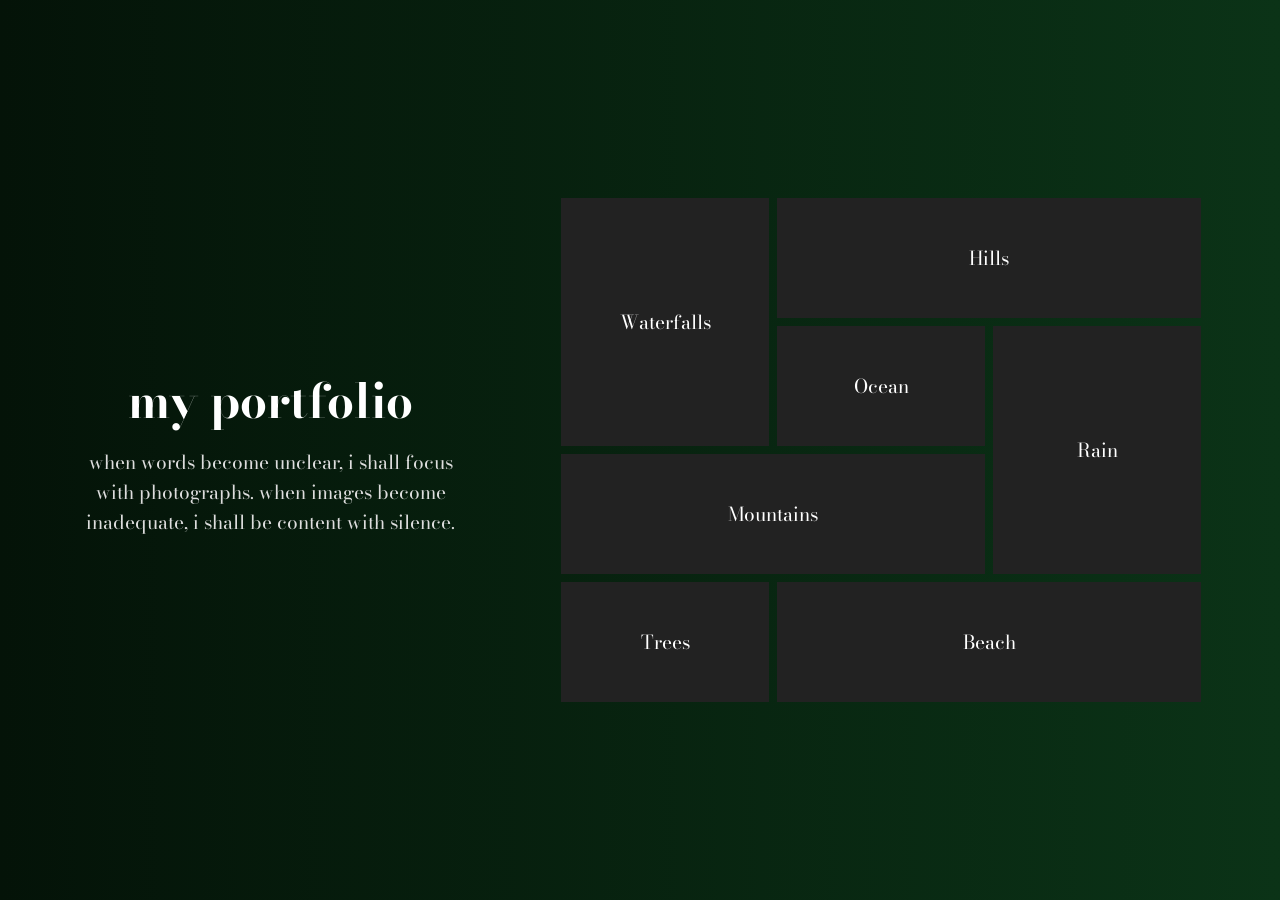
<file: index.html>
<!DOCTYPE html>
<html lang="en">
<head>
    <meta charset="UTF-8">
    <meta http-equiv="X-UA-Compatible" content="IE=edge">
    <meta name="viewport" content="width=device-width, initial-scale=1.0">
    <title>Document</title>
    <link rel="stylesheet" href="style.css"> 
</head>

<body>
    <div class="container">
    <div class="left-text">
        <h2 class="heading">my portfolio</h2>
        <p class="subheading">when words become unclear, i shall focus with photographs. when images become inadequate, i shall be content with silence. </p>
    </div>
    <div class="gallery">
     <div class="box row-2"style="background-image: url(https://images.unsplash.com/photo-1487734092093-e5b02908580e?ixlib=rb-4.0.3&ixid=MnwxMjA3fDB8MHxzZWFyY2h8MTB8fHdhdGVyZmFsbHN8ZW58MHx8MHx8&auto=format&fit=crop&w=400&q=60);">Waterfalls</div>
     <div class="box col-2" style="background-image: url(https://images.unsplash.com/photo-1469474968028-56623f02e42e?ixlib=rb-4.0.3&ixid=MnwxMjA3fDB8MHxzZWFyY2h8OXx8aGlsbCUyMHdpdGglMjBzdW58ZW58MHx8MHx8&auto=format&fit=crop&w=400&q=60);">Hills</div>
     <div class="box" style="background-image: url(https://images.unsplash.com/photo-1525956023932-d2ef7c8fefd2?ixlib=rb-4.0.3&ixid=MnwxMjA3fDB8MHxzZWFyY2h8OHx8b2NlYW4lMjB3aXRoJTIwc3VufGVufDB8fDB8fA%3D%3D&auto=format&fit=crop&w=400&q=60);">Ocean</div>
     <div class="box row-2" style="background-image: url(https://images.unsplash.com/photo-1525939864518-b53937989bbd?ixlib=rb-4.0.3&ixid=MnwxMjA3fDB8MHxzZWFyY2h8MTB8fHJhaW58ZW58MHx8MHx8&auto=format&fit=crop&w=400&q=60);">Rain</div>
     <div class="box col-2" style="background-image: url(https://images.unsplash.com/photo-1434394354979-a235cd36269d?ixlib=rb-4.0.3&ixid=MnwxMjA3fDB8MHxzZWFyY2h8MTJ8fG1vdW50YWluc3xlbnwwfHwwfHw%3D&auto=format&fit=crop&w=400&q=60  );">Mountains</div>
     <div class="box" style="background-image: url(https://images.unsplash.com/photo-1477768663691-75454fd8e870?ixlib=rb-4.0.3&ixid=MnwxMjA3fDB8MHxzZWFyY2h8MjB8fHRyZWVzfGVufDB8fDB8fA%3D%3D&auto=format&fit=crop&w=400&q=60);">Trees</div>
     <div class="box col-2" style="background-image: url(https://images.unsplash.com/photo-1507525428034-b723cf961d3e?ixlib=rb-4.0.3&ixid=MnwxMjA3fDB8MHxzZWFyY2h8Mnx8YmVhY2h8ZW58MHx8MHx8&auto=format&fit=crop&w=400&q=60);">Beach</div>
    </div>
    </div>
    
</body>
</html>
</file>
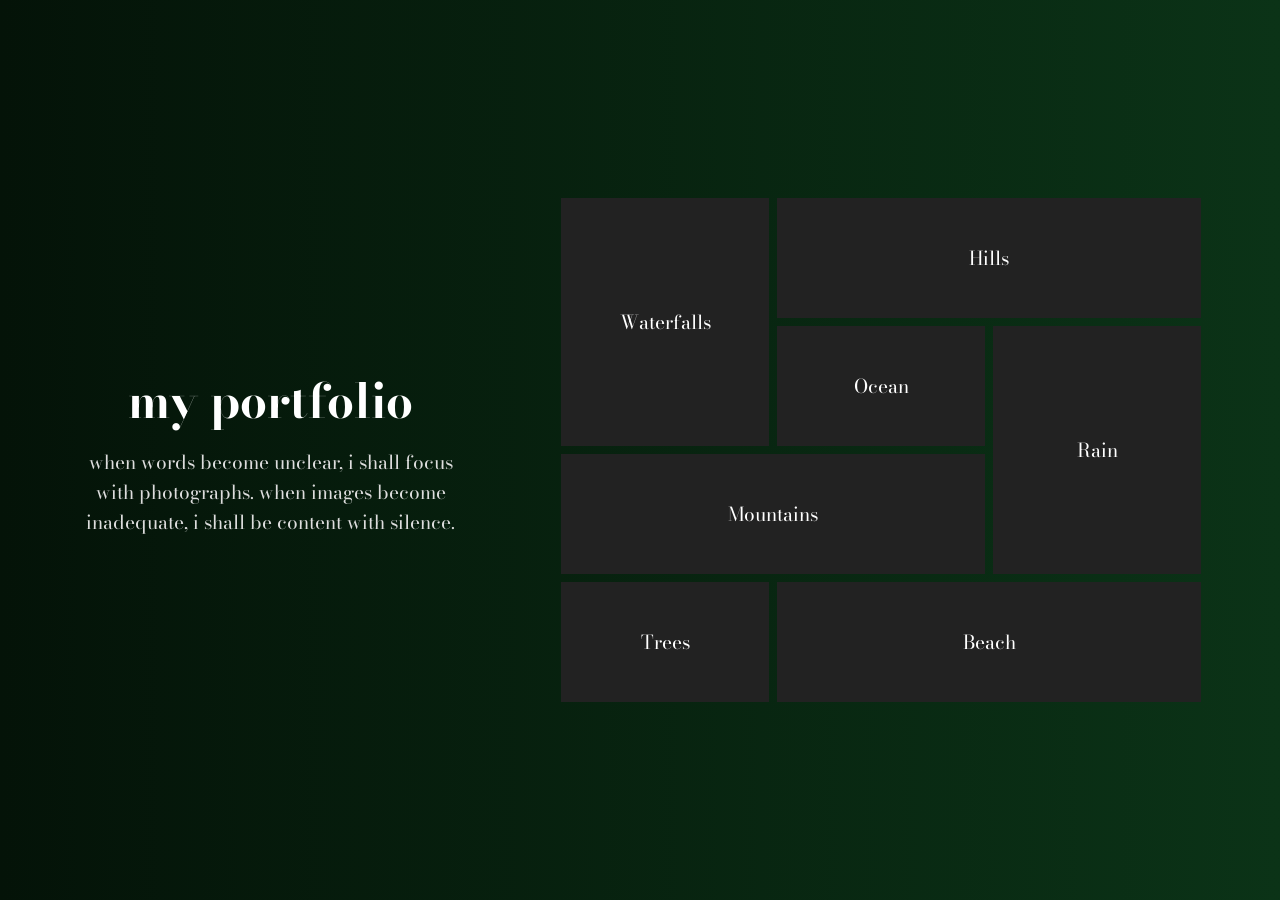
<file: my portfolio/myportfolio.html.html>
<!DOCTYPE html>
<html lang="en">
<head>
    <meta charset="UTF-8">
    <meta http-equiv="X-UA-Compatible" content="IE=edge">
    <meta name="viewport" content="width=device-width, initial-scale=1.0">
    <title>Document</title>
    <link rel="stylesheet" href="myportfolio.css.css"> 
</head>

<body>
    <div class="container">
    <div class="left-text">
        <h2 class="heading">my portfolio</h2>
        <p class="subheading">when words become unclear, i shall focus with photographs. when images become inadequate, i shall be content with silence. </p>
    </div>
    <div class="gallery">
     <div class="box row-2"style="background-image: url(https://images.unsplash.com/photo-1487734092093-e5b02908580e?ixlib=rb-4.0.3&ixid=MnwxMjA3fDB8MHxzZWFyY2h8MTB8fHdhdGVyZmFsbHN8ZW58MHx8MHx8&auto=format&fit=crop&w=400&q=60);">Waterfalls</div>
     <div class="box col-2" style="background-image: url(https://images.unsplash.com/photo-1469474968028-56623f02e42e?ixlib=rb-4.0.3&ixid=MnwxMjA3fDB8MHxzZWFyY2h8OXx8aGlsbCUyMHdpdGglMjBzdW58ZW58MHx8MHx8&auto=format&fit=crop&w=400&q=60);">Hills</div>
     <div class="box" style="background-image: url(https://images.unsplash.com/photo-1525956023932-d2ef7c8fefd2?ixlib=rb-4.0.3&ixid=MnwxMjA3fDB8MHxzZWFyY2h8OHx8b2NlYW4lMjB3aXRoJTIwc3VufGVufDB8fDB8fA%3D%3D&auto=format&fit=crop&w=400&q=60);">Ocean</div>
     <div class="box row-2" style="background-image: url(https://images.unsplash.com/photo-1525939864518-b53937989bbd?ixlib=rb-4.0.3&ixid=MnwxMjA3fDB8MHxzZWFyY2h8MTB8fHJhaW58ZW58MHx8MHx8&auto=format&fit=crop&w=400&q=60);">Rain</div>
     <div class="box col-2" style="background-image: url(https://images.unsplash.com/photo-1434394354979-a235cd36269d?ixlib=rb-4.0.3&ixid=MnwxMjA3fDB8MHxzZWFyY2h8MTJ8fG1vdW50YWluc3xlbnwwfHwwfHw%3D&auto=format&fit=crop&w=400&q=60  );">Mountains</div>
     <div class="box" style="background-image: url(https://images.unsplash.com/photo-1477768663691-75454fd8e870?ixlib=rb-4.0.3&ixid=MnwxMjA3fDB8MHxzZWFyY2h8MjB8fHRyZWVzfGVufDB8fDB8fA%3D%3D&auto=format&fit=crop&w=400&q=60);">Trees</div>
     <div class="box col-2" style="background-image: url(https://images.unsplash.com/photo-1507525428034-b723cf961d3e?ixlib=rb-4.0.3&ixid=MnwxMjA3fDB8MHxzZWFyY2h8Mnx8YmVhY2h8ZW58MHx8MHx8&auto=format&fit=crop&w=400&q=60);">Beach</div>
    </div>
    </div>
    
</body>
</html>
</file>
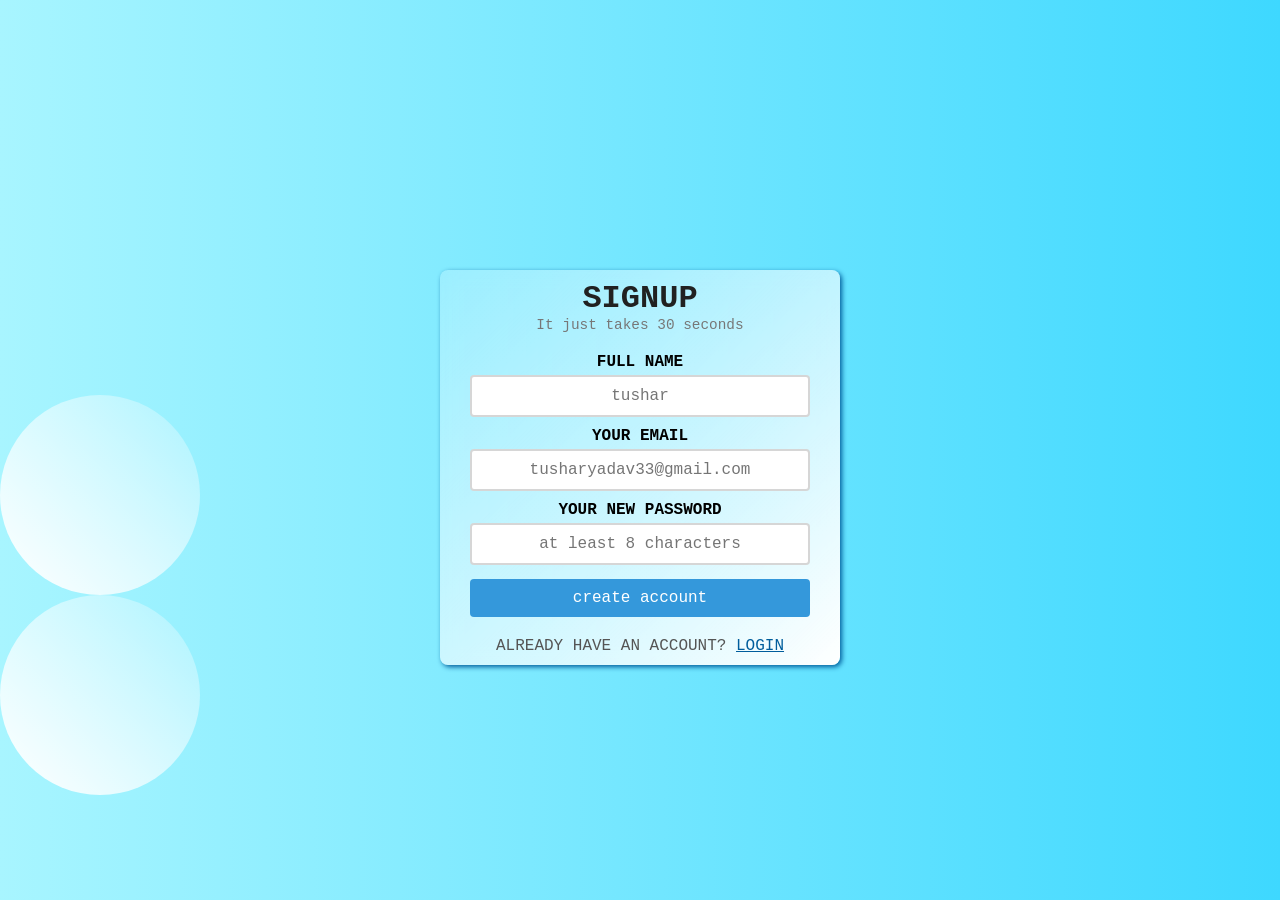
<file: signup - Copy/tushar.html>
<!DOCTYPE html>
<html lang="en">
<head>
    <meta charset="UTF-8">
    <meta http-equiv="X-UA-Compatible" content="IE=edge">
    <meta name="viewport" content="width=device-width, initial-scale=1.0">
    <title>signup</title>
    <link rel="stylesheet" href="tushar.css">

</head>
<body>
    <div  class="outer-box">
        <div class="inner-box">
            <header class="signup-header">
                <h1>SIGNUP</h1>
                <p>It just takes 30 seconds</p>
            </header>
            <main class="signup-body">
                <form action="#">
                    <p>
                        <label for="full name">FULL NAME</label> <br>
                        <input type="text" id="full name" placeholder="tushar" required>
                    </p>
                    
                    <p>
                        <label for="email">YOUR EMAIL</label> <br>
                        <input type="email" id="email" placeholder="tusharyadav33@gmail.com" required>
                    </p>
             
                    <p>
                        <label for="password">YOUR NEW PASSWORD</label><br>
                        <input type="password" id="password" placeholder="at least 8 characters" required>
                    </p>
                    
                    <p>
                      
                        <input href="#" type="submit" id="submit" value="create account"><br>
                    </p>
                </form>
            </main>
            <footer class="signup-footer">
                <p>ALREADY HAVE AN ACCOUNT? <a href="#">LOGIN</a></p>
            </footer>

        </div>
        <div class="circle c1"></div>
        <div class="circle c2"></div>

    </div>
</body>
</html>
</file>
<file: style.css>
@import url('https://fonts.googleapis.com/css2?family=Bodoni+Moda:opsz,wght@6..96,400;6..96,900&family=Lato:wght@400;700&family=Poppins:wght@400;700&family=Roboto:wght@400;700&display=swap');

*{
    margin: 0;
    padding: 0;
    box-sizing: border-box;
}
body {
    font-family: 'Bodoni Moda', serif;;
    font-size: 1.2rem;
}
.container {
    min-height: 100vh;
    display: flex;
    justify-content: space-evenly;
    align-items: center;
    gap: 20px;
    background: linear-gradient(to right, #041308, #0b3317);
}

.left-text {
    flex-basis: 30%;
}
.heading {
    font-size: 3rem;
    color: white;
    text-align:center;
}
.subheading {
    color: #ddd;
    margin-top: 10px;
    text-align: center;
}
.gallery{
    flex-basis: 50%;
    display: grid;
    gap: 8px;
    grid-template-columns: repeat(3, 1fr);
    grid-auto-rows: 120px;
}
.box{
    background-size: cover;
    background-position: top;
    color: white; 
    display: flex;
    justify-content: center;
    align-items: center;
    background-color: #222;
    background-blend-mode: hard-light;   
    transition: all 0.5s ease-in-out;
    cursor: pointer;
}
.box:hover {
    background-color: #999;
    background-position: center;
    box-shadow: 0 0 4px #fff;
}
.row-2 {
    grid-row: span 2;
}
.col-2 {
    grid-column: span 2;
}
 /* media query for width <= 1024px */

 @media screen  and (max-width: 400px) {
     .container {
        flex-direction: column;
        padding-block: 20px;
     }
     .gallery{
        width: 100%
        padding-inline  12px;
        grid-auto-rows : 220px;
     }
     .box {
        grid-row: span 1;
        grid-column: span 3;
     }
 }
</file>
<file: my portfolio/myportfolio.css.css>
@import url('https://fonts.googleapis.com/css2?family=Bodoni+Moda:opsz,wght@6..96,400;6..96,900&family=Lato:wght@400;700&family=Poppins:wght@400;700&family=Roboto:wght@400;700&display=swap');

*{
    margin: 0;
    padding: 0;
    box-sizing: border-box;
}
body {
    font-family: 'Bodoni Moda', serif;;
    font-size: 1.2rem;
}
.container {
    min-height: 100vh;
    display: flex;
    justify-content: space-evenly;
    align-items: center;
    gap: 20px;
    background: linear-gradient(to right, #041308, #0b3317);
}

.left-text {
    flex-basis: 30%;
}
.heading {
    font-size: 3rem;
    color: white;
    text-align:center;
}
.subheading {
    color: #ddd;
    margin-top: 10px;
    text-align: center;
}
.gallery{
    flex-basis: 50%;
    display: grid;
    gap: 8px;
    grid-template-columns: repeat(3, 1fr);
    grid-auto-rows: 120px;
}
.box{
    background-size: cover;
    background-position: top;
    color: white; 
    display: flex;
    justify-content: center;
    align-items: center;
    background-color: #222;
    background-blend-mode: hard-light;   
    transition: all 0.5s ease-in-out;
    cursor: pointer;
}
.box:hover {
    background-color: #999;
    background-position: center;
    box-shadow: 0 0 4px #fff;
}
.row-2 {
    grid-row: span 2;
}
.col-2 {
    grid-column: span 2;
}
 /* media query for width <= 1024px */

 @media screen  and (max-width: 400px) {
     .container {
        flex-direction: column;
        padding-block: 20px;
     }
     .gallery{
        width: 100%
        padding-inline  12px;
        grid-auto-rows : 220px;
     }
     .box {
        grid-row: span 1;
        grid-column: span 3;
     }
 }
</file>
<file: signup - Copy/tushar.css>
*{
    margin: 0;
    padding: 0;
    box-sizing: border-box;
} 
body{
    font-family: 'lato', sans-serif;
}
.outer-box {
    width: 100vw;
    height: 100vh;
    background:  linear-gradient(to left, #3ed8ff,#a8f5ff);
}
.inner-box {
    width: 400px;
    margin: 0 auto;
    position: relative;
    top: 30%;
    transform: translate(0%);
    padding: 10px 30px;
    /*background-color: #ffffffcc;*/
    background: linear-gradient(to top left, #ffffff, #ffffff33);
    backdrop-filter: blur(8px);
    border-radius: 8px;
    box-shadow: 2px 2px 5px #005d9c;
    z-index: 2;
}

.signup-header h1{
    font-size: 2.srem;
    color: #212121;
}
.signup-header p {
    font-size: 0.9rem;
    color: #777;

}
.signup-body {
    margin: 20px 0;
}
.signup-body p{
    margin: 10px 0;
}

.signup-body p label {
    display: black;
    font-weight: bold;

}
.signup-body p input {
    width: 100%;
    padding: 10px;
    border: 2px solid #cccc;
    border-radius: 4px;
    font-size: 1rem;
    margin-top: 4px;
}
.signup-body p input[type="submit"]{
    background-color: #3498db;
    border: none;
    color: white;
    cursor: pointer;
}
.signup-body p input[type="submit"]:hover{
    background-color: #005d9c;
}
.signup-footer p {
    color: #555;
    text-align: center;
}
.signup-footer p a {
    color: #005d9c;
}
 .circle {
    width: 200px;
    height: 200px;
    border-radius: 100px;
    background: linear-gradient(to bottom left, #ffffff33, #ffffffff);
 }
 .c1 {
     top: 100px;
     left: 40px;
 }
 .c2 {
     bottom: 200px;
     right: 50px;

 }
 *{
    font-family: 'Courier New', Courier, monospace;
      text-align: center;
 }
</file>
